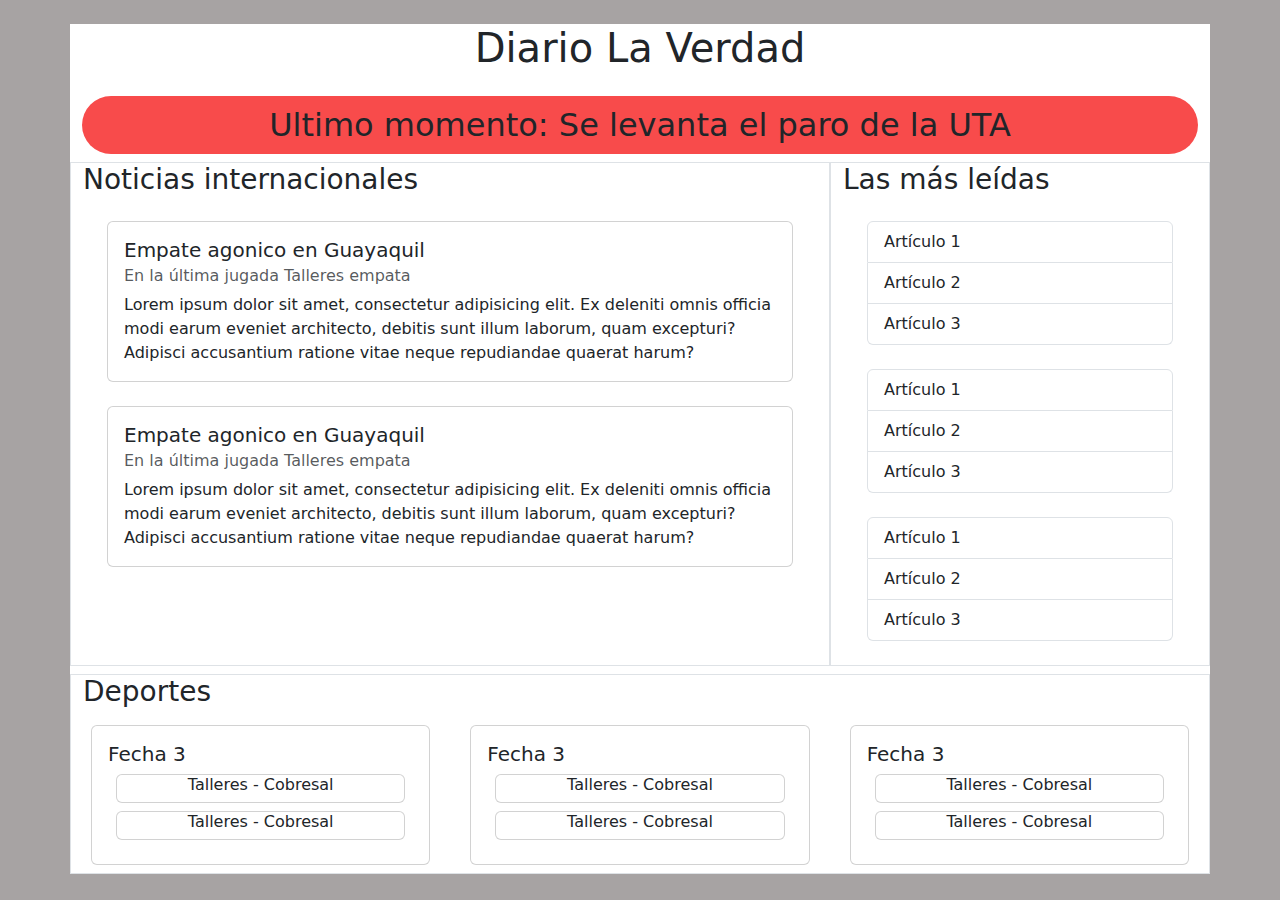
<file: index.html>
<!DOCTYPE html>
<html lang="en">

<head>
    <meta charset="UTF-8">
    <meta name="viewport" content="width=device-width, initial-scale=1.0">
    <title>Diario La Verdad</title>
    <link href="https://cdn.jsdelivr.net/npm/bootstrap@5.3.3/dist/css/bootstrap.min.css" rel="stylesheet"
        integrity="sha384-QWTKZyjpPEjISv5WaRU9OFeRpok6YctnYmDr5pNlyT2bRjXh0JMhjY6hW+ALEwIH" crossorigin="anonymous">
    <script src="https://cdn.jsdelivr.net/npm/bootstrap@5.3.3/dist/js/bootstrap.bundle.min.js"
        integrity="sha384-YvpcrYf0tY3lHB60NNkmXc5s9fDVZLESaAA55NDzOxhy9GkcIdslK1eN7N6jIeHz"
        crossorigin="anonymous"></script>
    <link rel="stylesheet" href="style.css">
</head>

<body>
    <div class="container mt-4 background-white">
        <div class="container">
            <h1 class="text-center m-4">Diario La Verdad</h1>
        </div>
        <h2 class="text-center ultimo rounded-pill">Ultimo momento: Se levanta el paro de la UTA</h2>

        <div class="row">
            <div class="col-lg-8 border">
                <h3>Noticias internacionales</h3>

                <div class="card m-4">
                    <div class="card-body">
                        <h5 class="card-title">Empate agonico en Guayaquil</h5>
                        <h6 class="card-subtitle mb-2 text-body-secondary">En la última jugada Talleres empata</h6>
                        <p class="card-text">Lorem ipsum dolor sit amet, consectetur adipisicing elit. Ex deleniti omnis
                            officia modi earum eveniet architecto, debitis sunt illum laborum, quam excepturi? Adipisci
                            accusantium ratione vitae neque repudiandae quaerat harum?</p>
                    </div>
                </div>

                <div class="card m-4">
                    <div class="card-body">
                        <h5 class="card-title">Empate agonico en Guayaquil</h5>
                        <h6 class="card-subtitle mb-2 text-body-secondary">En la última jugada Talleres empata</h6>
                        <p class="card-text">Lorem ipsum dolor sit amet, consectetur adipisicing elit. Ex deleniti omnis
                            officia modi earum eveniet architecto, debitis sunt illum laborum, quam excepturi? Adipisci
                            accusantium ratione vitae neque repudiandae quaerat harum?</p>
                    </div>
                </div>

            </div>

            <div class="col-lg-4 border">
                <h3>Las más leídas</h3>

                <ul class="list-group m-4">
                    <li class="list-group-item">Artículo 1</li>
                    <li class="list-group-item">Artículo 2</li>
                    <li class="list-group-item">Artículo 3</li>
                </ul>
                <ul class="list-group m-4">
                    <li class="list-group-item">Artículo 1</li>
                    <li class="list-group-item">Artículo 2</li>
                    <li class="list-group-item">Artículo 3</li>
                </ul>
                <ul class="list-group m-4">
                    <li class="list-group-item">Artículo 1</li>
                    <li class="list-group-item">Artículo 2</li>
                    <li class="list-group-item">Artículo 3</li>
                </ul>
            </div>

        </div>

        <div class="row mt-2 mb-2 border">
            <div class="col">
                <h3>Deportes</h3>

                <div class="row">
                <div class="col-lg-4">
                    <div class="card m-2">
                        <div class="card-body">
                            <h5 class="card-title">Fecha 3</h5>
                            <div class="card text-center m-2">
                                <h6>Talleres - Cobresal</h6>
                            </div>
                            <div class="card text-center m-2">
                                <h6>Talleres - Cobresal</h6>
                            </div>
                        </div>
                    </div>
                </div>
                
                <div class="col-lg-4">
                    <div class="card m-2">
                        <div class="card-body">
                            <h5 class="card-title">Fecha 3</h5>
                            <div class="card text-center m-2">
                                <h6>Talleres - Cobresal</h6>
                            </div>
                            <div class="card text-center m-2">
                                <h6>Talleres - Cobresal</h6>
                            </div>
                        </div>
                    </div>
                </div>

                <div class="col-lg-4">
                    <div class="card m-2">
                        <div class="card-body">
                            <h5 class="card-title">Fecha 3</h5>
                            <div class="card text-center m-2">
                                <h6>Talleres - Cobresal</h6>
                            </div>
                            <div class="card text-center m-2">
                                <h6>Talleres - Cobresal</h6>
                            </div>
                        </div>
                    </div>
                </div>

            </div>

            </div>
        </div>


    </div>
</body>

</html>
</file>
<file: style.css>
body{
    background-color: rgb(167, 163, 163);

}

.ultimo{
    background-color: rgb(248, 75, 75);
    padding: 10px;
}

li:hover{
    background-color: rgb(172, 172, 172);
}

.background-white{
    background-color: white;
}
</file>
